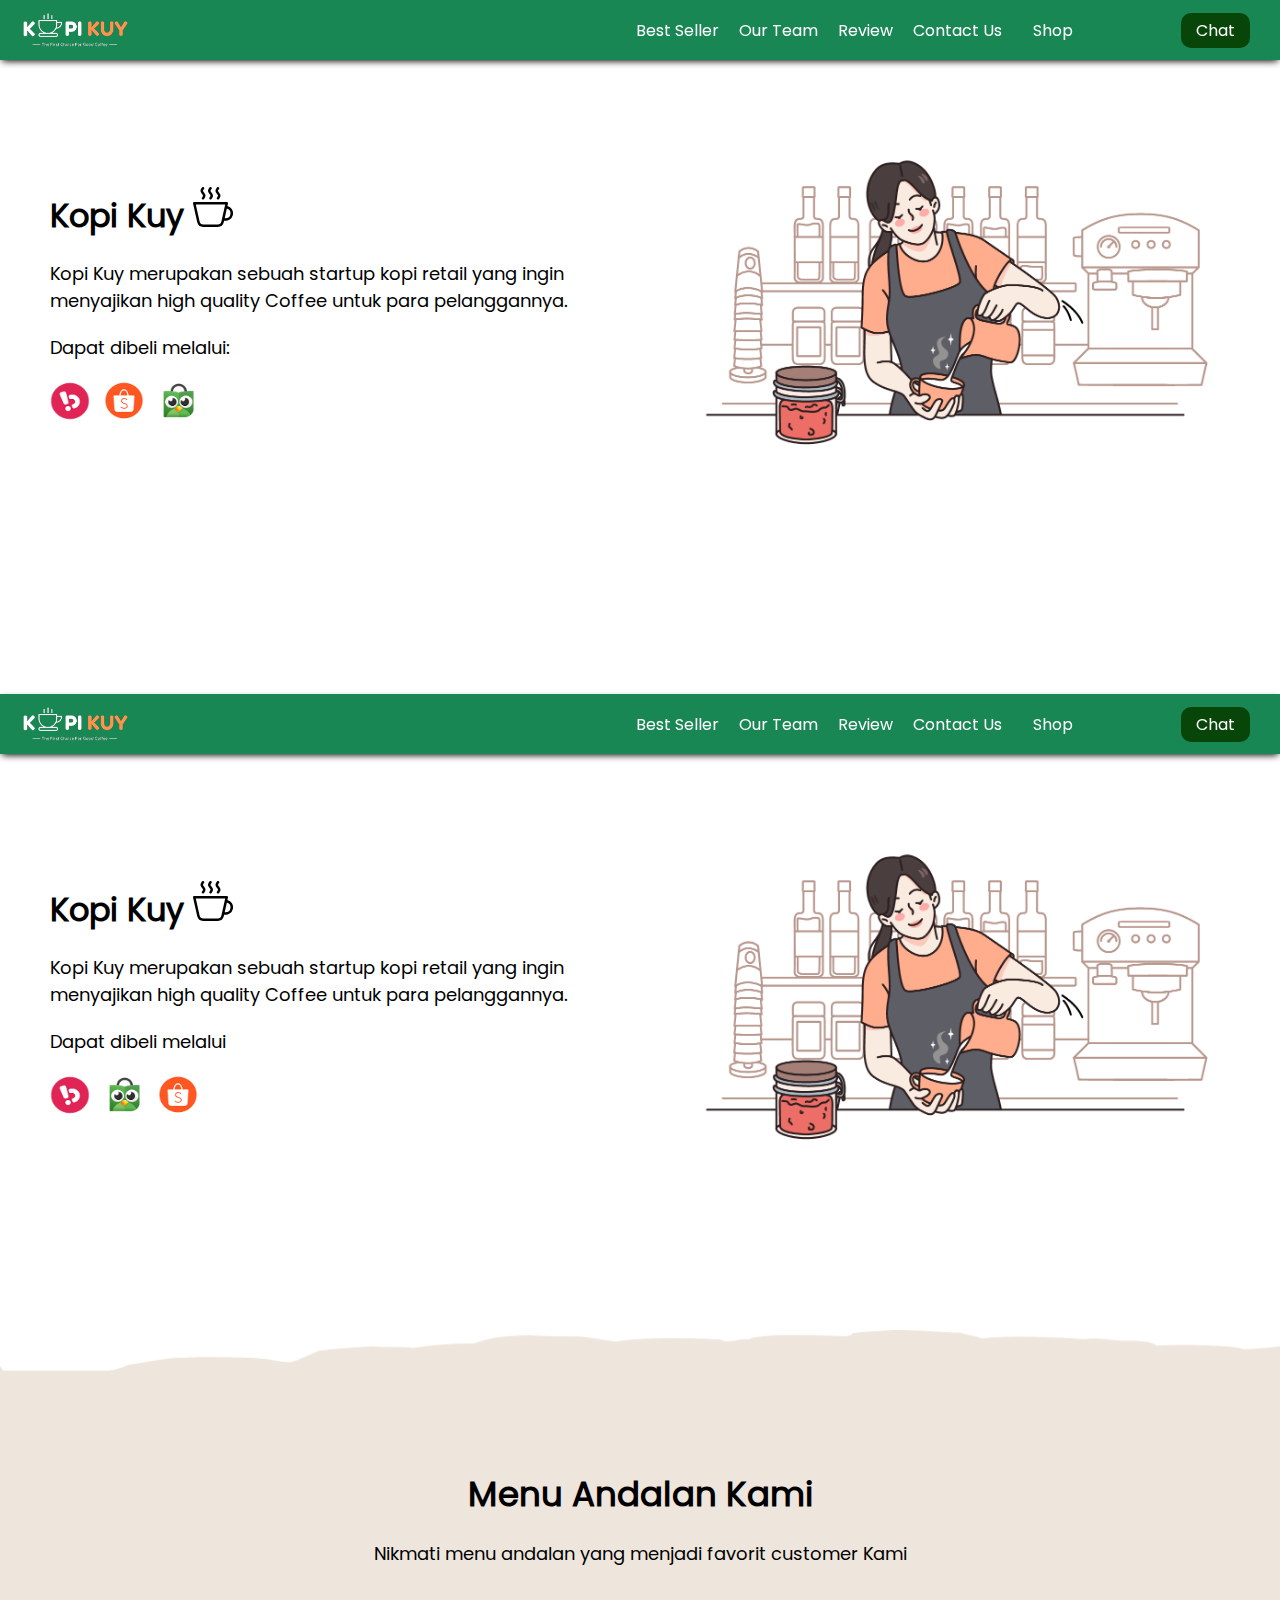
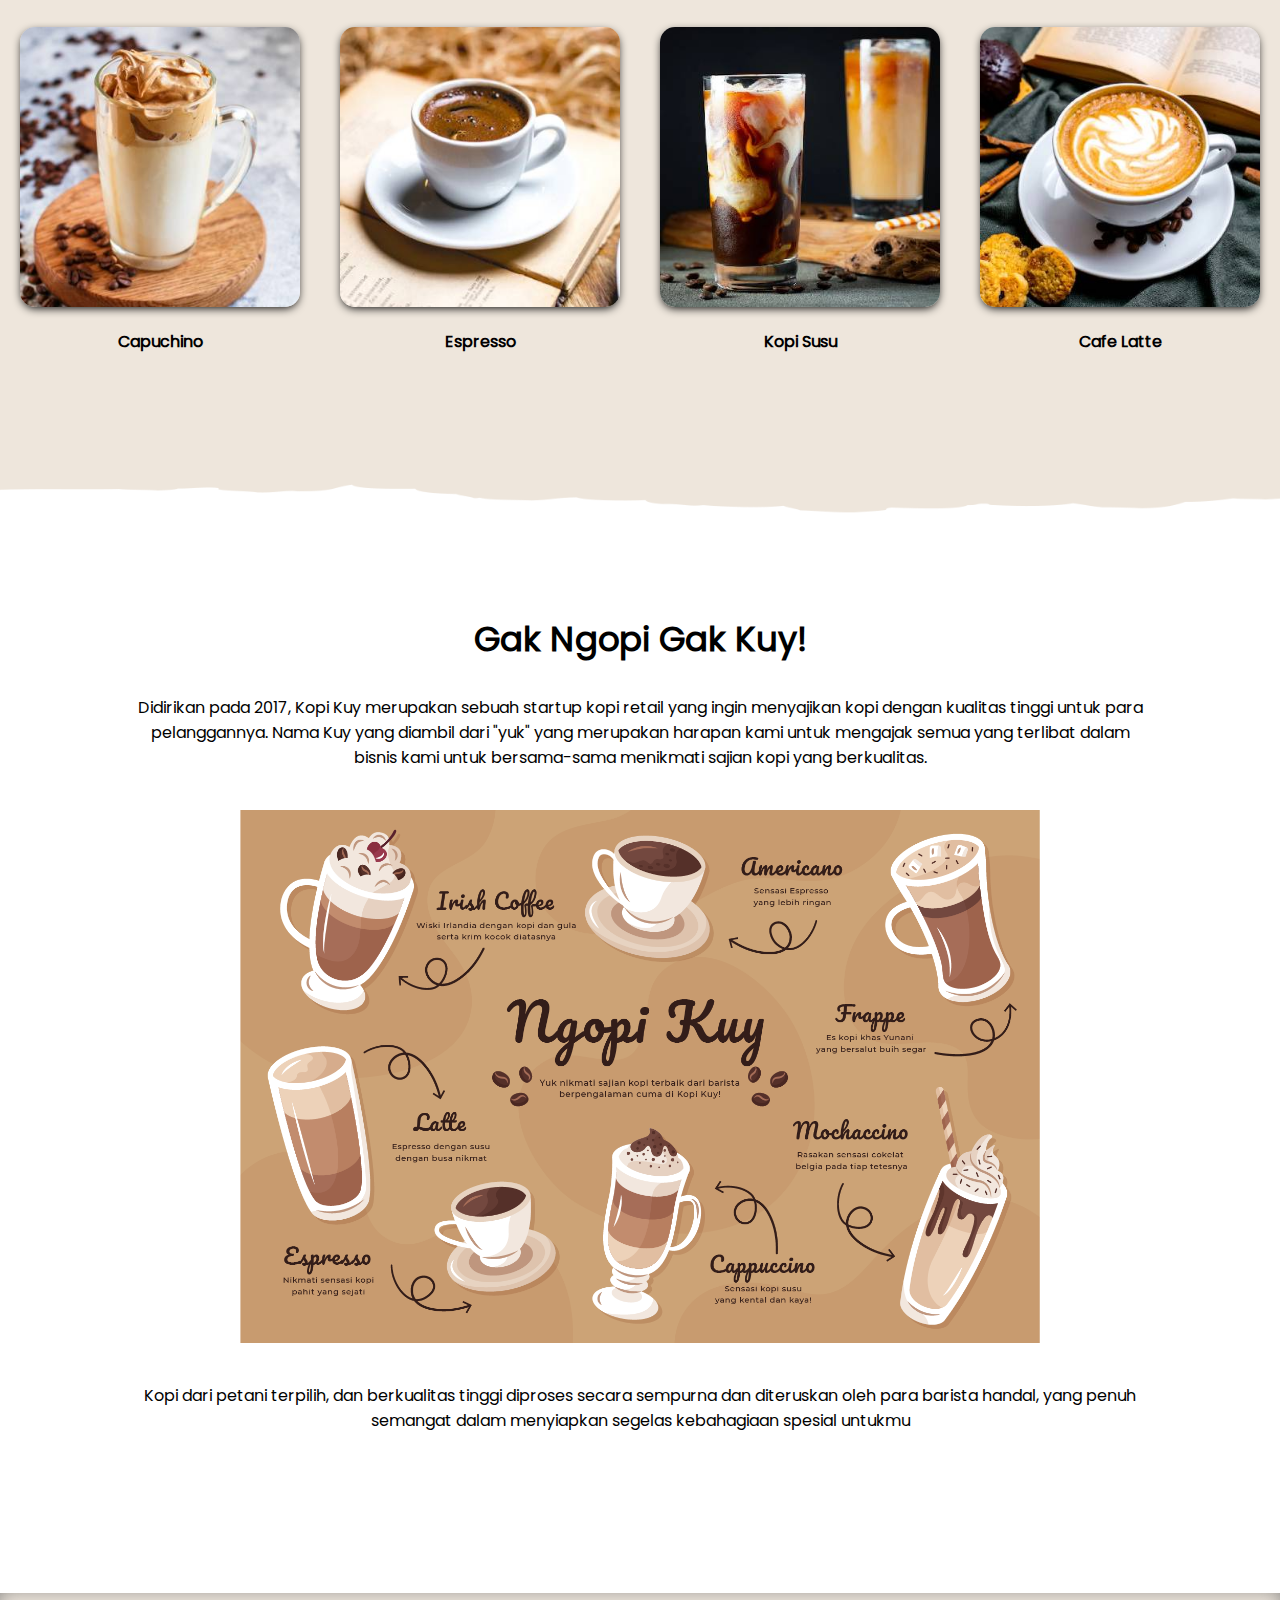
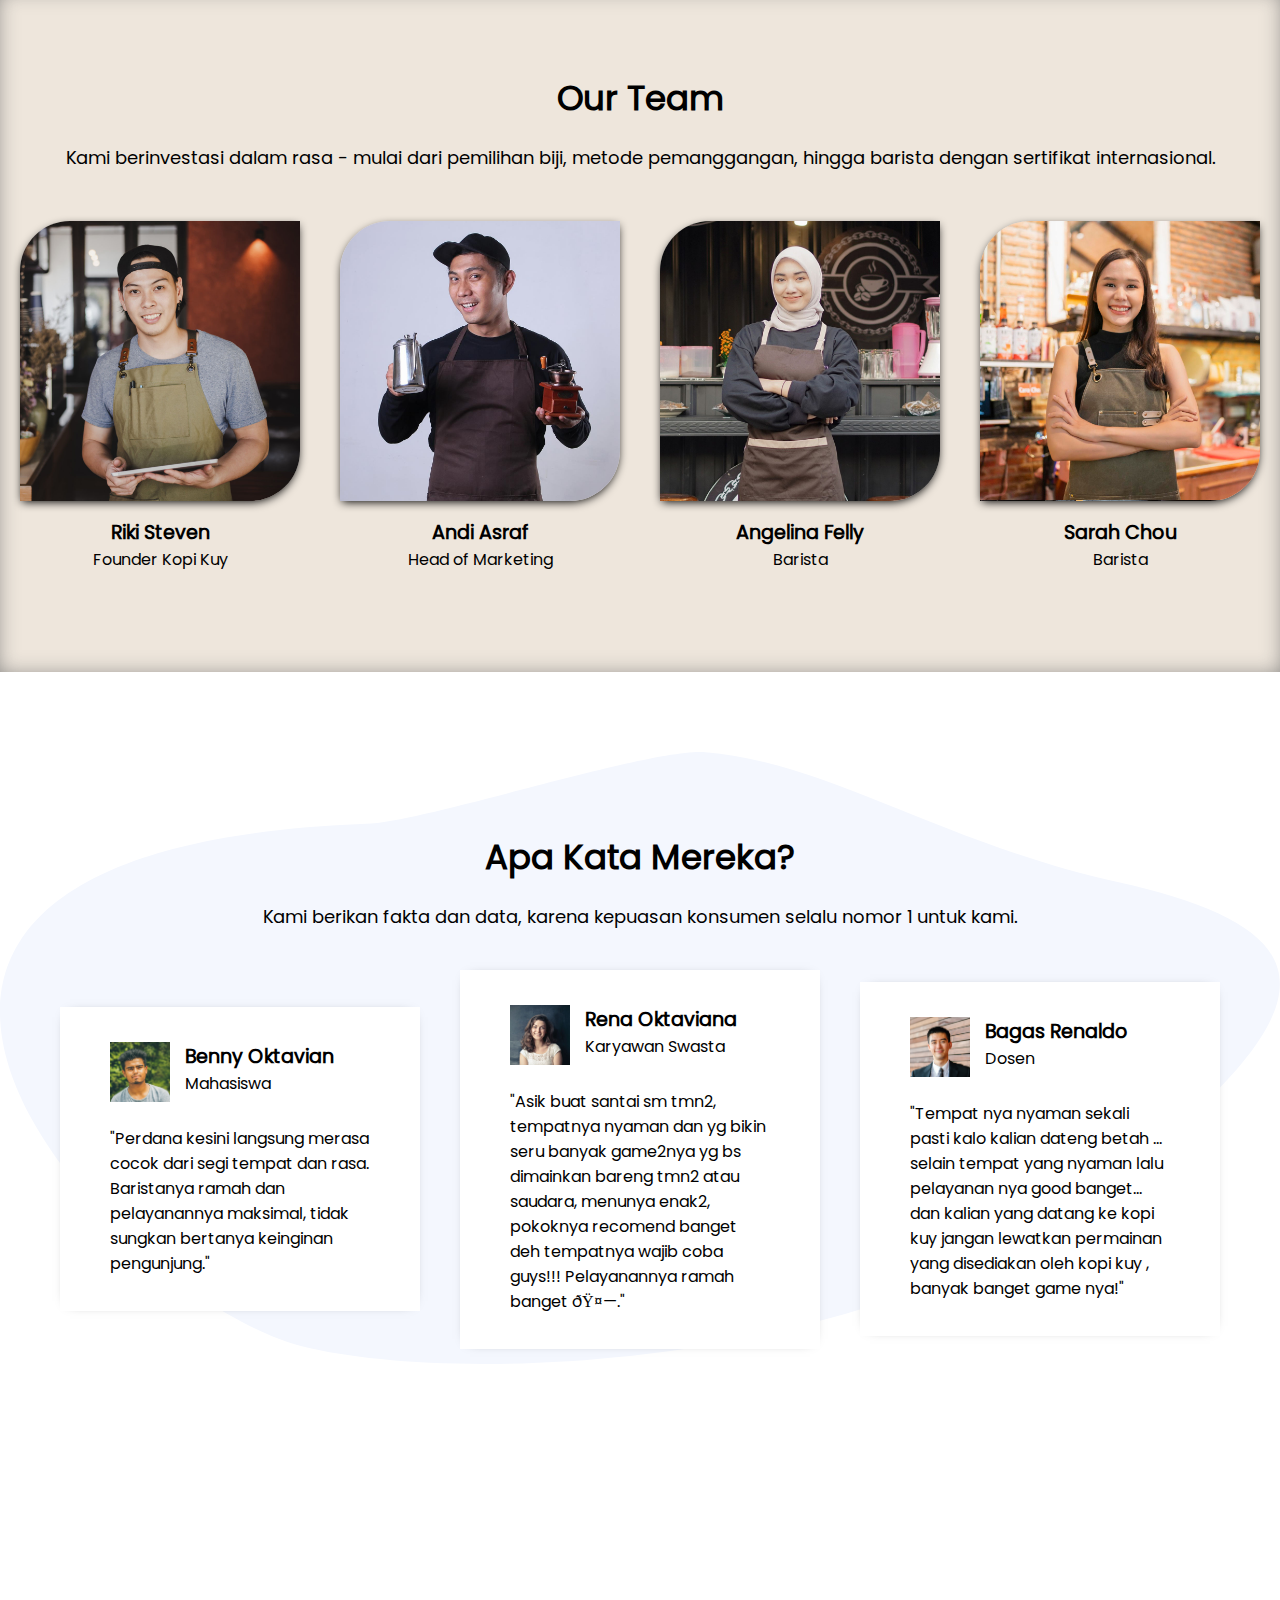
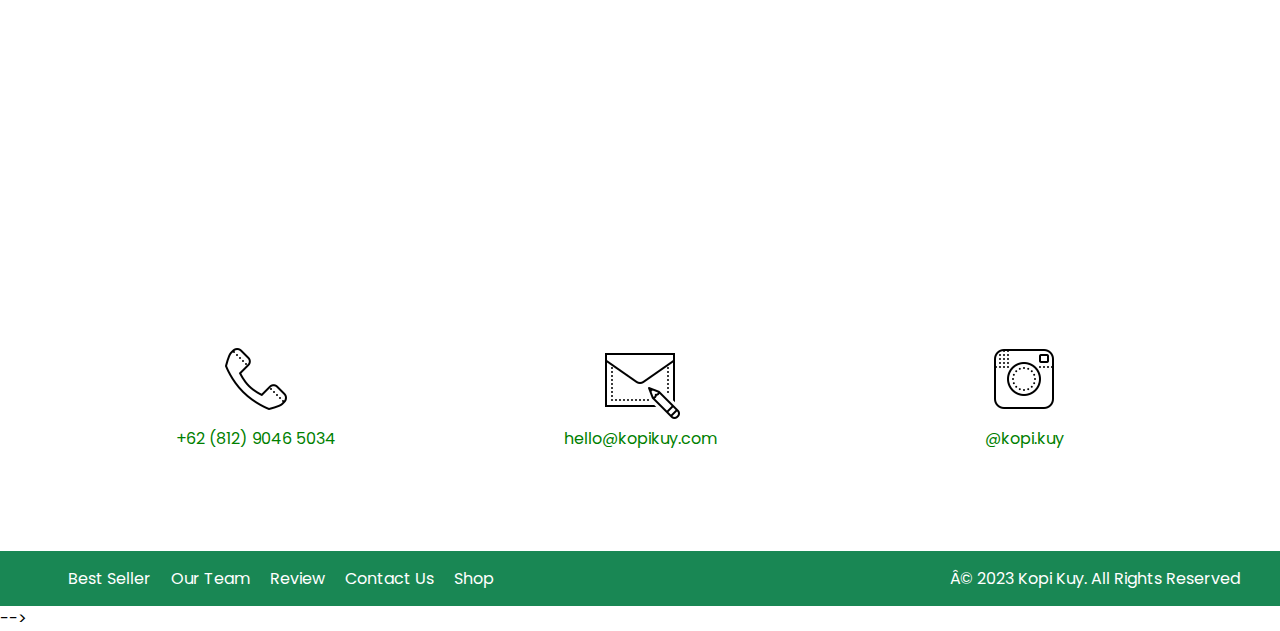
<file: index.html>
<!DOCTYPE html>
<html lang="id">

<head>
    <meta charset="UTF-8">
    <meta http-equiv="X-UA-Compatible" content="IE=edge">
    <meta name="viewport" content="width=device-width, initial-scale=1.0">
    <link rel="shortcut icon" href="images/favicon.ico" type="image/x-icon">
    <title>Website Kopi Kuy Mantap</title>
    <link rel="stylesheet" href="css/style.css">
</head>

<body>
    <nav>
        <img class="logo" src="images/logo/logo_kuy.png">
        <div class="navigasi">
            <a href="#best-seller">Best Seller</a>
            <a href="#our-team">Our Team</a>
            <a href="#review">Review</a>
            <a href="#contact-us">Contact Us</a>
        </div>
        <a class="shop" href="produk.html">Shop</a>
        <a class="chat" href="https://wa.me/628123456?text=Saya ingin bertanya" target="_blank">Chat</a>
    </nav>

    <header>
        <div class="kiri">
            <h1> Kopi Kuy
                <img src="images/icon/icon_kopi.svg" alt="">
            </h1>
            <p>
                Kopi Kuy merupakan sebuah startup kopi retail yang ingin menyajikan
                high quality Coffee untuk para pelanggannya.
            </p>
            <p> Dapat dibeli melalui: </p>
            <div class="olshop">
                <img src="images/logo/logo_bukalapak.png" alt="">
                <img src="images/logo/logo_shopee.png" alt="">
                <img src="images/logo/logo_tokopedia.png" alt="">
            </div>
        </div>

        <div class="kanan">
            <img src="images/header/header1.png" alt="">
        </div>

    </header>




    <!DOCTYPE html>
    <html lang="id">
    
    <head>
        <meta charset="UTF-8">
        <meta http-equiv="X-UA-Compatible" content="IE=edge">
        <meta name="viewport" content="width=device-width, initial-scale=1.0">
        <link rel="shortcut icon" href="images/favicon.ico" type="image/x-icon">
        <title>Website Kopi Kuy</title>
        <link rel="stylesheet" href="css/style.css">
    </head>
    
    <body>
        <nav>
            <img class="logo" src="images/logo/logo_kuy.png">
            <div class="navigasi">
                <a href="#best-seller">Best Seller</a>
                <a href="#our-team">Our Team</a>
                <a href="#review">Review</a>
                <a href="#contact-us">Contact Us</a>
            </div>
            <a class="shop" href="produk.html">Shop</a>
            <a class="chat" href="https://wa.me/nomor_hp_anda_pakai_62" target="_blank">Chat</a>
        </nav>
    
        <!-- Tulis Kode Setelah panah di bawah ini -->
    
        <header>
            <div class="kiri">
                <h1>Kopi Kuy <img src="images/icon/icon_kopi.svg"></h1>
    
                <p>Kopi Kuy merupakan sebuah startup kopi retail yang ingin menyajikan high
                    quality Coffee untuk para pelanggannya.</p>
    
                <p>Dapat dibeli melalui</p>
    
                <div class="olshop">
                    <img src="images/logo/logo_bukalapak.png" alt="">
                    <img src="images/logo/logo_tokopedia.png" alt="">
                    <img src="images/logo/logo_shopee.png" alt="">
                </div>
            </div>
    
            <div class="kanan">
                <img src="images/header/header1.png">
            </div>
        </header>
    
        <section id="best-seller" class="best-seller">
    
            <h2>Menu Andalan Kami</h2>
    
            <p>Nikmati menu andalan yang menjadi favorit customer Kami</p>
    
            <div class="produk">
                <img src="images/produk/product_capuchino.jpg" alt="">
                <p>Capuchino</p>
            </div>
    
            <div class="produk">
                <img src="images/produk/product_espresso.jpg" alt="">
                <p>Espresso</p>
            </div>
    
            <div class="produk">
                <img src="images/produk/product_kopi_susu.jpg" alt="">
                <p>Kopi Susu</p>
            </div>
    
            <div class="produk">
                <img src="images/produk/product_latte.jpg" alt="">
                <p>Cafe Latte</p>
            </div>
    
        </section>
    
    
        <section id="about-us" class="about-us">
            <h2>Gak Ngopi Gak Kuy!</h2>
            <p>
                Didirikan pada 2017, Kopi Kuy merupakan sebuah startup kopi retail yang ingin menyajikan kopi
                dengan kualitas tinggi
                untuk para pelanggannya. Nama Kuy yang diambil dari "yuk" yang merupakan harapan kami untuk
                mengajak semua yang terlibat dalam bisnis kami untuk bersama-sama menikmati sajian kopi yang
                berkualitas.
            </p>
            <img src="images/about-us/aset_kopi_jumbo.png">
            <p>
                Kopi dari petani terpilih, dan berkualitas tinggi diproses secara sempurna dan diteruskan
                oleh para barista handal,
                yang penuh semangat dalam menyiapkan segelas kebahagiaan spesial untukmu
            </p>
        </section>
    
        <section class="our-team" id="our-team">
    
            <h2>Our Team</h2>
    
            <p>Kami berinvestasi dalam rasa - mulai dari pemilihan biji, metode pemanggangan,
                hingga barista dengan sertifikat internasional. </p>
    
            <div class="team">
                <img src="images/team/team1.jpg">
                <h3>Riki Steven</h3>
                <p>Founder Kopi Kuy</p>
            </div>
    
            <div class="team">
                <img src="images/team/team2.jpg">
                <h3>Andi Asraf</h3>
                <p>Head of Marketing</p>
            </div>
    
            <div class="team">
                <img src="images/team/team3.jpg">
                <h3>Angelina Felly</h3>
                <p>Barista</p>
            </div>
    
            <div class="team">
                <img src="images/team/team4.jpg">
                <h3>Sarah Chou</h3>
                <p>Barista</p>
            </div>
    
        </section>
    
        <section id="review" class="review">
            <h2>Apa Kata Mereka?</h2>
    
            <p>Kami berikan fakta dan data, karena kepuasan konsumen selalu nomor 1 untuk kami.</p>
    
            <div class="testimoni">
                <img src="images/customer/customer1.jpg">
                <div class="profile">
                    <h3>Benny Oktavian</h3>
                    <p>Mahasiswa</p>
                </div>
                <p>"Perdana kesini langsung merasa cocok dari segi tempat dan rasa. Baristanya ramah
                    dan pelayanannya maksimal, tidak sungkan bertanya keinginan pengunjung."</p>
            </div>
    
            <div class="testimoni">
                <img src="images/customer/customer2.jpg">
                <div class="profile">
                    <h3>Rena Oktaviana</h3>
                    <p>Karyawan Swasta</p>
                </div>
                <p>"Asik buat santai sm tmn2, tempatnya nyaman dan yg bikin seru banyak game2nya yg bs
                    dimainkan bareng tmn2 atau saudara, menunya enak2, pokoknya recomend banget deh
                    tempatnya wajib coba guys!!! Pelayanannya ramah banget ðŸ¤—."</p>
            </div>
    
            <div class="testimoni">
                <img src="images/customer/customer3.jpg">
                <div class="profile">
                    <h3>Bagas Renaldo</h3>
                    <p>Dosen</p>
                </div>
                <p>"Tempat nya nyaman sekali pasti kalo kalian dateng betah ... selain tempat yang
                    nyaman lalu pelayanan nya good banget... dan kalian yang datang ke kopi kuy jangan
                    lewatkan permainan yang disediakan oleh kopi kuy , banyak banget game nya!"</p>
            </div>
        </section>
    
        <section class="contact-us" id="contact-us">
    
            <iframe
                src="https://www.google.com/maps/embed?pb=!1m14!1m8!1m3!1d7932.741866032694!2d106.668581!3d-6.214715!3m2!1i1024!2i768!4f13.1!3m3!1m2!1s0x2e69f9912c7f297b%3A0xe5a3a671dae861ab!2sKopi%20kuy!5e0!3m2!1sid!2sid!4v1680617229460!5m2!1sid!2sid"
                allowfullscreen="" loading="lazy" referrerpolicy="no-referrer-when-downgrade"></iframe>
    
            <div class="kontak">
                <img src="images/icon/icon_phone.png">
                <p>+62 (812) 9046 5034</p>
            </div>
    
            <div class="kontak">
                <img src="images/icon/icon_mail.png">
                <p>hello@kopikuy.com</p>
            </div>
    
            <div class="kontak">
                <img src="images/icon/icon_instagram.png">
                <a href="https://instagram.com" role="button">
                    <p>@kopi.kuy</p>
                </a>
            </div>
    
        </section>
    
        <footer>
            <div class="navigasi">
                <a href="#best-seller">Best Seller</a>
                <a href="#our-team">Our Team</a>
                <a href="#review">Review</a>
                <a href="#contact-us">Contact Us</a>
                <a href="produk.html">Shop</a>
            </div>
            <p>Â© 2023 Kopi Kuy. All Rights Reserved</p>
        </footer>
    
    
        <!--
            Kode HTML tidak boleh lewat dari batas ini
            Pastikan setiap section di tutup
            misalnya kode best-seller harus ada
            di bawah kode </header> (perhatikan ada garis miringnya
            dan setiap section harus setelah kode </section>
            jangan menulis section di dalam section
        -->
    </body>
    
    </html>
    -->
</body>

</html>
</file>
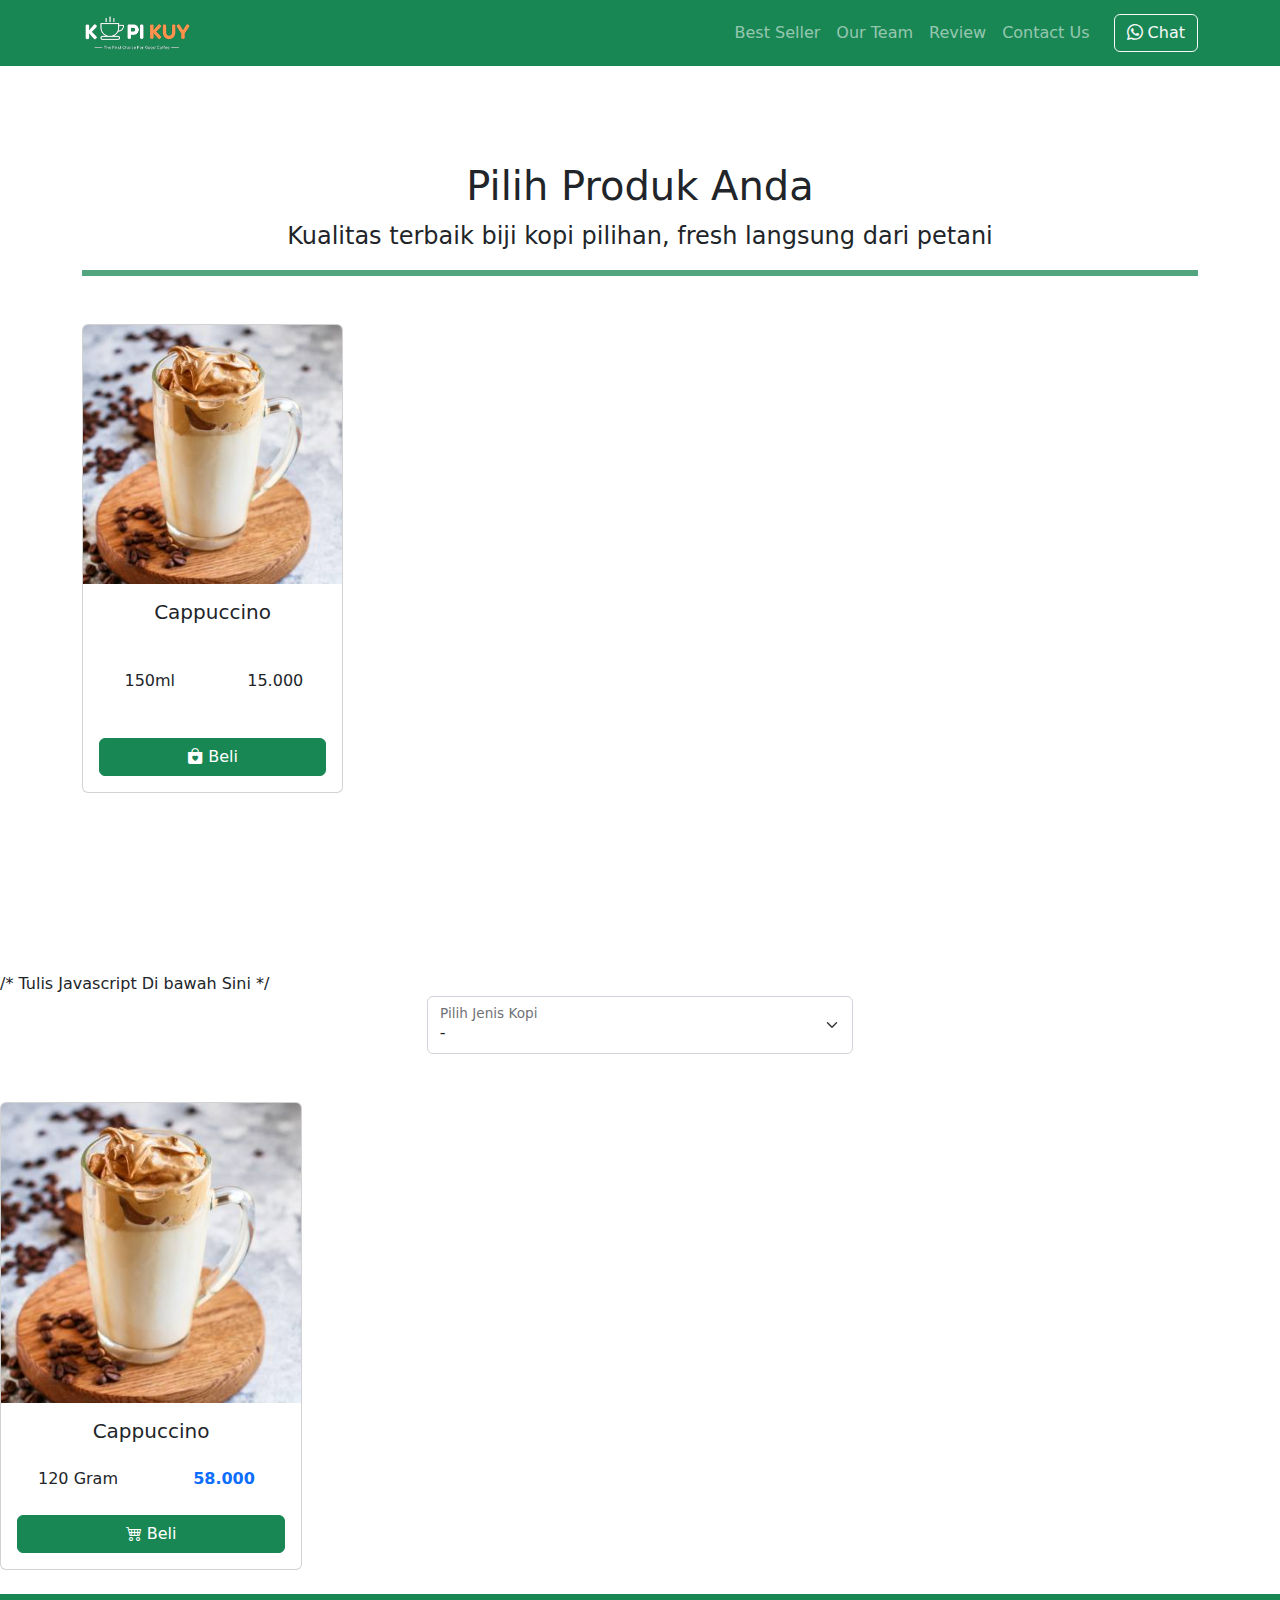
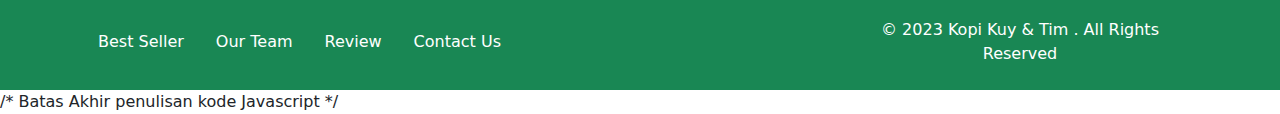
<file: produk.html>
<!DOCTYPE html>
<html lang="id">

<head>
    <meta charset="UTF-8">
    <meta http-equiv="X-UA-Compatible" content="IE=edge">
    <meta name="viewport" content="width=device-width, initial-scale=1.0">
    <link rel="shortcut icon" href="images/favicon/favicon.ico" type="image/x-icon">
    <title>Produk</title>
    <link rel="shortcut icon" href="images/favicon.ico" type="image/x-icon">
    <link rel="stylesheet" href="vendor/bootstrap/bootstrap.min.css">
    <link rel="stylesheet" href="vendor/bootstrap/bootstrap-icons.css">
    <script src="vendor/bootstrap/bootstrap.bundle.min.js"></script>
    <script src="js/jquery-3.6.3.min.js"></script>
    <style>
        /* tulis kode CSS internal di bawah sini */



        /* Batas Akhir penulisan kode CSS internal */
    </style>
</head>

<body>
    <!-- Tulis Kode Bootstrap Di Bawah Sini -->
    <nav class="navbar navbar-dark bg-success navbar-expand-lg bisadicopy">
        <div class="container">
            <a class="navbar-brand" href="index.html">
                <img src="images/logo/logo_kuy.png" height="40" alt="image">
            </a>
            <button class="navbar-toggler" type="button" data-bs-toggle="collapse" data-bs-target="#navbarNav11"
                aria-controls="navbarNav11" aria-expanded="false" aria-label="Toggle navigation">
                <span class="navbar-toggler-icon"></span>
            </button>
            <div class="collapse navbar-collapse" id="navbarNav11">
                <ul class="navbar-nav ms-auto">
                    <li class="nav-item active">
                        <a class="nav-link" href="index.html#best-seller">Best Seller</a>
                    </li>
                    <li class="nav-item">
                        <a class="nav-link" href="index.html#our-team">Our Team</a>
                    </li>
                    <li class="nav-item">
                        <a class="nav-link" href="index.html#review">Review</a>
                    </li>
                    <li class="nav-item">
                        <a class="nav-link" href="index.html#contact-us">Contact Us</a>
                    </li>

                </ul>
                <a class="btn btn-outline-light ms-md-3" href="https://wa.me/628123">
                    <i class="bi bi-whatsapp"></i> Chat
                </a>
            </div>
        </div>
    </nav>



    <!-- Batas Akhir penulisan kode Bootstrap -->
    <section class="riki-block produk text-center my-5 py-5">
        <div class="container">
            <h1>Pilih Produk Anda</h1>
            <p class="fs-4">Kualitas terbaik biji kopi pilihan, fresh langsung dari petani</p>
            <hr class="border border-success border-3 opacity-75">

            <!-- Ini Untuk Select -->

            <div id="baris_produk" class="row row-cols-1 row-cols-sm-2 row-cols-md-3 row-cols-lg-4 text-center mt-5">

                <div class="col mb-4">
                    <div class="card">
                        <img src="images/produk/product_capuchino.jpg" class="card-img-top" alt="...">
                        <div class="card-body">
                            <h5 class="card-title">Cappuccino</h5>
                            <div class="row hargasize my-4">
                                <div class="col">
                                    150ml
                                </div>
                                <div class="col">
                                    15.000
                                </div>
                            </div>
                            <a href="#" class="btn btn-success w-100">
                                <i class="bi bi-bag-heart-fill"></i> Beli
                            </a>
                        </div>
                    </div>
                </div>

            </div>
        </div>
    </section>    /* Tulis Javascript Di bawah Sini */
    <div class="form-floating col-md-4 mx-auto">
        <select class="form-select" id="select_kopi">
            <option selected disabled>-</option>
            <option value="arabica">Arabica</option>
            <option value="robusta">Robusta</option>
            <option value="nonkopi">Non Kopi</option>
        </select>
        <label for="select_kopi">Pilih Jenis Kopi</label>
    </div>
            <div id="baris_produk" class="row row-cols-1 row-cols-sm-2 row-cols-md-3 row-cols-lg-4 text-center mt-5">
                <div class="col mb-4">
                    <div class="card">
                        <img src="images/produk/product_capuchino.jpg" class="card-img-top" alt="...">
                        <div class="card-body">
                            <h5 class="card-title">Cappuccino</h5>
                            <div class="row hargasize my-4">
                                <div class="col">
                                    120 Gram
                                </div>
                                <div class="col fw-bold text-primary">
                                    58.000
                                </div>
                            </div>
                            <a href="#" class="btn btn-success w-100"><i class="bi bi-cart4"></i> Beli</a>
                        </div>
                    </div>
                </div>

            </div>
        </div>
    </section>

    <footer class="riki-block footer-small py-4 bg-success">
        <div class="container">
            <div class="row align-items-center">
                <div class="col-12 col-md-8">
                    <ul class="nav justify-content-center justify-content-md-start">
                        <li class="nav-item">
                            <a class="nav-link" href="index.html#best-seller">Best Seller</a>
                        </li>
                        <li class="nav-item">
                            <a class="nav-link" href="index.html#our-team">Our Team</a>
                        </li>
                        <li class="nav-item">
                            <a class="nav-link" href="index.html#review">Review</a>
                        </li>
                        <li class="nav-item">
                            <a class="nav-link" href="index.html#contact-us">Contact Us</a>
                        </li>
                    </ul>
                </div>

                <div class="col-12 col-md-4 mt-4 mt-md-0 text-center text-md-right">
                    &copy; 2023 Kopi Kuy &amp; Tim . All Rights Reserved
                </div>
            </div>
        </div>
    </footer>
        /* Batas Akhir penulisan kode Javascript */
    </script>
</body>

</html>
</file>
<file: css/style.css>
/* Kode * di bawah ini untuk mereset tampilan setiap web browser supaya seragam */

* {
   box-sizing: border-box;
   margin: 0;
   padding: 0;
}

html {
   /* scroll-behavior: smooth agar scroll ketika klik pada navigasi menjadi halus */
   scroll-behavior: smooth;
}

/* 
Kode di bawah ini untuk mengatur nav sampai footer agar memiliki tampilan flexibel
selengkapnya akan di bahas di hari ke 3
*/

nav,
header,
section,
footer {
   /* 
      display: flex memiliki pengaturan yang dapat mengatur agar elemen
      di dalamnya memiliki ukuran yang fleksibel
      digunakan saat ada elemen yang isinya lebih dari satu kolom
   */
   display: flex;
   /* 
      align-items: center mengatur elemen di dalamnya rata tengah vertikal
   */
   align-items: center;

   /* 
      justify-content: center mengatur elemen di dalamnya rata tengah horizontal
   */
   justify-content: center;

   /* 
      flex-wrap: wrap mengatur agar jika lebar elemen berlebih, maka elemen
      akan otomatis diletakan di baris baru (tidak dipaksakan di satu baris)
   */
   flex-wrap: wrap;
}



/* 
Kode @font-face untuk menginstall font ke dalam Website 
src adalah untuk lokasi fontnya, font dapat di cari di website https://fonts.google.com/
dengan memberi nama family, maka kita mendaftarkan font tersebut ke dalam website
*/

@font-face {
   src: url(../fonts/poppins.woff2);
   font-family: 'Poppins';
}

body {
   /* 
   mendaftarkan semua teks pada body menjadi family Poppins 
   kenapa pada body? karena elemen body membungkus semua elemen dari nav section sampai footer
   */
   font-family: 'Poppins';
}

/*
Misalnya ada font dari google yang bernama Irish Grover yang berada di:
https://fonts.gstatic.com/s/irishgrover/v23/buExpoi6YtLz2QW7LA4flVgv__RP.woff2

maka bisa coba copy kode berikut untuk menginstall font tadi:

@font-face {
  font-family: 'Irish Grover';
  font-style: normal;
  font-weight: 400;
  src: url(https://fonts.gstatic.com/s/irishgrover/v23/buExpoi6YtLz2QW7LA4flVgv__RP.woff2) format('woff2');
}

Jika kode di atas sudah di copy
Nanti pada element yang ingin menggunakan font Irish Grover Tadi, tinggal diganti font-familynya
misal mau mengganti h1 dan h2 maka kodenya sebagai berikut:

h1,h2 {
   font-family: 'Irish Grover';
}

*/


a {
   /* menghilangkan garis bawah pada link */
   text-decoration: none;

   /* 
   color: adalah untuk mengganti warna tulisan.
   color:unset digunakan pada a untuk menghilangkan warna bawaan pada link (biasanya warna biru) 
   */
   color: unset;
}

h2 {
   /* mengatur ukuran huruf ke 34 pixel */
   font-size: 34px;
}

h3 {
   /* mengatur ukuran huruf ke 1.2rem */
   font-size: 1.2rem;
}

h1,
h2,
h3 {
   /* mengatur tebal huruf bisa bold, normal*/
   font-weight: bold;
}

img {
   /* 
      kode max-width artinya lebar maksimal
      mengatur agar semua elemen img memiliki lebar maksimal 100% agar
      besar gambar tidak melebihi layar ataupun elemen pembungkus
   */
   max-width: 100%;
}

/* Navigasi */

nav {
   /* 
   background-color mengatur warna latar belakang 
   untuk pengguna hp, pergantian warna tidak bisa seperti vs code
   hanya dapat menggunakan warna bahasa inggris seperti: red, green, brown, purple dsb
   untuk pengguna vscode silahkan arahkan mouse ke kotak warna di bawah
   untuk mengganti warna sesuai keinginan
   */
   background-color: #198754;

   /* box-shadow membuat efek bayangan */
   box-shadow: 0 3px 7px -2px #000;

   /* width mengatur lebar elemen. 100% agar lebarnya full dari kiri sampai kanan layar */
   width: 100%;

   /* 
   padding digunakan untuk memberi jarak ke dalam. 
   efeknya bila digunakan pada elemen yang memiliki warna latar akan membuat elemen tersebut 'gemuk'
   padding-top artinya jarak ke atas, nilai padding dapat berupa
   padding-top, padding-bottom, padding-left, padding-right
   */
   padding-top: 10px;
   padding-bottom: 10px;

   /* 
   position mengatur posisi elemen, position:fixed supaya elemen nav akan ikut menempel di atas layar
   saat kita scroll ke bawah. Jika ingin navigasi gak nempel, bisa menggunakan position:static;
   */
   position: fixed;

   /* Nilai z-index semakin besar, maka elemen akan semakin di depan */
   z-index: 500;
}

img.logo {
   /* height mengatur tinggi elemen */
   height: 40px;
   /* penjelasan margin mirip dengan padding, fungsinya untuk memberi jarak pada elemen */
   margin-left: 20px;
}

div.navigasi {
   margin-left: auto;
   margin-right: 15px;
}

nav a {
   color: #fff;
   padding-left: 8px;
   padding-right: 8px;
}

a.shop {
   margin-right: 100px;
}

a.chat {
   margin-right: 30px;
   background-color: rgb(8, 69, 8);
   color: #fff;
   padding-top: 5px;
   padding-right: 15px;
   padding-bottom: 5px;
   padding-left: 15px;
   border-radius: 10px;
}


/* 
   PERHATIKAN bahwa dalam mengatur elemen, nama elemen langsung ditulis
   sedangkan untuk mengatur class, dibutuhkan tanda titik (.) terlebih dulu
   img {} berarti seluruh elemen dengan tag img (<img src="....">), 
   sedangkan .img artinya hanya elemen dengan class img (<img class="img" src="...">) 
*/


/* HEADER */


header,
section {
   /*
    padding mengatur jarak ke dalam
    pada padding dan margin ditambahkan top / right / bottom / top 
    untuk mengatur jarak masing-masing 
   */
   padding-top: 80px;
   padding-bottom: 80px;

   /* margin mengatur jarak ke luar */
   margin-bottom: 80px;
}

/* penulisan CSS dapat digabung dengan beberapa elemen */
header div.kiri,
header div.kanan {
   /* width mengatur lebar elemen. 50% artinya setengah ukuran elemen pembungkus */
   width: 50%;
   padding: 50px;
}

header h1 {
   margin-bottom: 20px;
}

header p {
   /* font-size digunakan untuk mengatur ukuran huruf */
   font-size: 18px;
   margin-bottom: 20px;
}

div.olshop img {
   width: 40px;
   /* aspect-ratio:1 agar tinggi menyesuaikan width */
   aspect-ratio: 1;
   margin-right: 10px;
}

/* Best Seller */

section.best-seller {
   position: relative;

   /* background-color mengatur warna latar belakang elemen */
   background-color: #EEE6DC;

   /* text-align mengatur rata tulisan, bisa bernilai: left, right, center, justify */
   text-align: center;
}

/* 
terkait position, after, dan before memerlukan pemahaman mendalam
terkait layout pada CSS untuk dapat memahami secara penuh 
*/

section.best-seller::before,
section.best-seller::after {
   position: absolute;
   content: "";
   width: 100%;
   height: 76px;

   /* background-image untuk menambahkan gambar sebagai background */
   background-image: url(../images/background/garis-atas.png);

   /*background-size agar gambar latar menyesuaikan tinggi / lebar elemen */
   background-size: cover;

   top: -60px;
   left: 0;
}

section.best-seller::after {
   height: 60px;
   background-image: url(../images/background/garis-bawah.png);
   top: unset;
   bottom: -60px;
}

section.best-seller h2 {
   margin-bottom: 20px;
   width: 100%;
}

/* 
Penulisan section.best-seller > p berarti mengatur elemen p yang langsung
di bungkus oleh elemen <section class="best-seller">
aturan ini tidak berlaku untuk elemen <p> yang ada di dalam <div class="produk">
*/

section.best-seller>p {
   font-size: 18px;
   margin-bottom: 40px;
   width: 100%;
}

div.produk {
   /* 
      Penulisan padding dan margin seperti padding:20px ini penulisan singkat 
      yang berarti top, right, bottom, left nilainya sama, yaitu 20px 
   */
   padding: 20px;
   width: 25%;
}

div.produk img {
   /* transition membuat animasi transisi dari perubahan style, 0.3s berarti 0.3 detik */
   transition: all 0.3s ease;

   /* border-radius  Membuat sudut membulat */
   border-radius: 15px;

   /* box-shadow membuat efek bayangan */
   box-shadow: 0 3px 10px -2px #000;
}

/*

kode div.produk img:hover akan dijalankan saat mouse ada di atas elemen <img> yang ada
di dalam <div class="produk"> 
karena ada efek transition pada div.produk img 
maka akan menghasilkan efek animasi yang smooth

*/
div.produk img:hover {

   /* membuat transformasi, bisa berupa scale(1.05), rotate(180deg), translateY(-50px), dsb */
   transform: scale(0.9);
   border-radius: 50%;
}

div.produk p {
   margin-top: 15px;
   font-weight: bold;
}



/* About US */

section.about-us {
   /* max-width: 80%; mengatur lebar maksimal elemen tidak boleh melebihi 80% layar */
   max-width: 80%;

   /* margin-left dan margin-right auto akan membuat posisi elemen berada di tengah */
   margin-left: auto;
   margin-right: auto;
   text-align: center;
}

section.about-us h2 {
   margin-bottom: 30px;
   width: 100%;
}

section.about-us img {
   /* 
      Penulisan width: 800px dan max-width: 100% mengatur agar
      elemen memiliki lebar 800px namun tidak boleh melebihi 100% ukuran layar
   */
   width: 800px;
   max-width: 100%;
   margin: auto;
}

/*
section.about-us p:nth-child(2) berarti mengatur elemen ke 2 dengan jenis <p>
yang ada di dalam <section class="about-us">
*/

section.about-us p:nth-child(2) {
   margin-bottom: 40px;
}

section.about-us p:nth-child(4) {
   margin-top: 40px;
}


/* OUR TEAM */

section.our-team {
   background-color: #EEE6DC;
   box-shadow: inset 0px 0px 23px -6px #707070;
   text-align: center;
}

section.our-team h2 {
   margin-bottom: 20px;
   width: 100%;
}

section.our-team>p {
   margin-bottom: 30px;
   font-size: 18px;
   width: 800px;
   max-width: 90%;
   margin-left: auto;
   margin-right: auto;
   width: 100%;
}

div.team {
   width: 25%;
   padding: 20px;
}

div.team img {
   width: 100%;
   aspect-ratio: 1/1;
   object-fit: cover;
   box-shadow: 0 3px 10px -2px #000;
   border-radius: 50px 0px 50px 0px;
   margin-bottom: 10px;
}


/* REVIEW */

section.review {
   background-image: url(../images/background/bg-review.svg);
   /* 
      background-size: contain;
      membuat gambar latar belakang tidak terpotong
   */
   background-size: contain;

   /* 
      background-repeat: no-repeat;
      membuat gambar latar belakang tidak diulang (duplikat)
   */
   background-repeat: no-repeat;
   padding-left: 40px;
   padding-right: 40px;
   justify-content: space-around;
   /* align-items: stretch; membuat tinggi elemen di dalam .review .baris seragam */
   text-align: center;
}

section.review h2 {
   margin-bottom: 20px;
   width: 100%;
}

section.review>p {
   margin-bottom: 40px;
   font-size: 18px;
   width: 100%;
}

div.testimoni {
   width: 30%;
   display: flex;
   flex-wrap: wrap;
   padding: 35px 50px;
   box-shadow: 0px 0px 12px -10px #000;
   background-color: #fff;
}

div.testimoni img {
   width: 60px;
   height: 60px;
   margin-right: 15px;
   object-fit: cover;
}

div.profile {
   text-align: left;
   display: block;
   margin-bottom: 30px;
   width: calc(100% - 75px);
}

div.profile p {
   width: 100%;
   text-align: left;
}

div.testimoni>p {
   width: 100%;
   text-align: left;
}


/* CONTACT US */
section.contact-us {
   margin-bottom: 20px;
}

section.contact-us iframe {
   width: 100%;
   height: 300px;
   border: 0;
}

div.kontak {
   width: 30%;
   /* color mengatur warna tulisan */
   color: green;
   text-align: center;
   margin-top: 50px;
}


/* FOOTER */

footer {
   background-color: #198754;
   padding-top: 15px;
   padding-bottom: 15px;
   color: #fff;
   padding-right: 40px;
   padding-left: 40px;
}

footer div.navigasi {
   margin-left: 20px;
   margin-right: auto;
}

footer div.navigasi a {
   padding: 8px;
}

/* UNTUK kode RESPONSIF hari ke 3 tulis DI BAWAH sini */
@media (max-width:600px) {
   .navigasi {
      display: none;
   }

   a.shop {
      margin-right: 15px;
      margin-left: auto;
   }

   header div.kiri,
   header div.kanan {
      width: 100%;
      text-align: center;
      padding: 20px;
   }

   
}


/* Kode CSS Selesai di sini */
</file>
